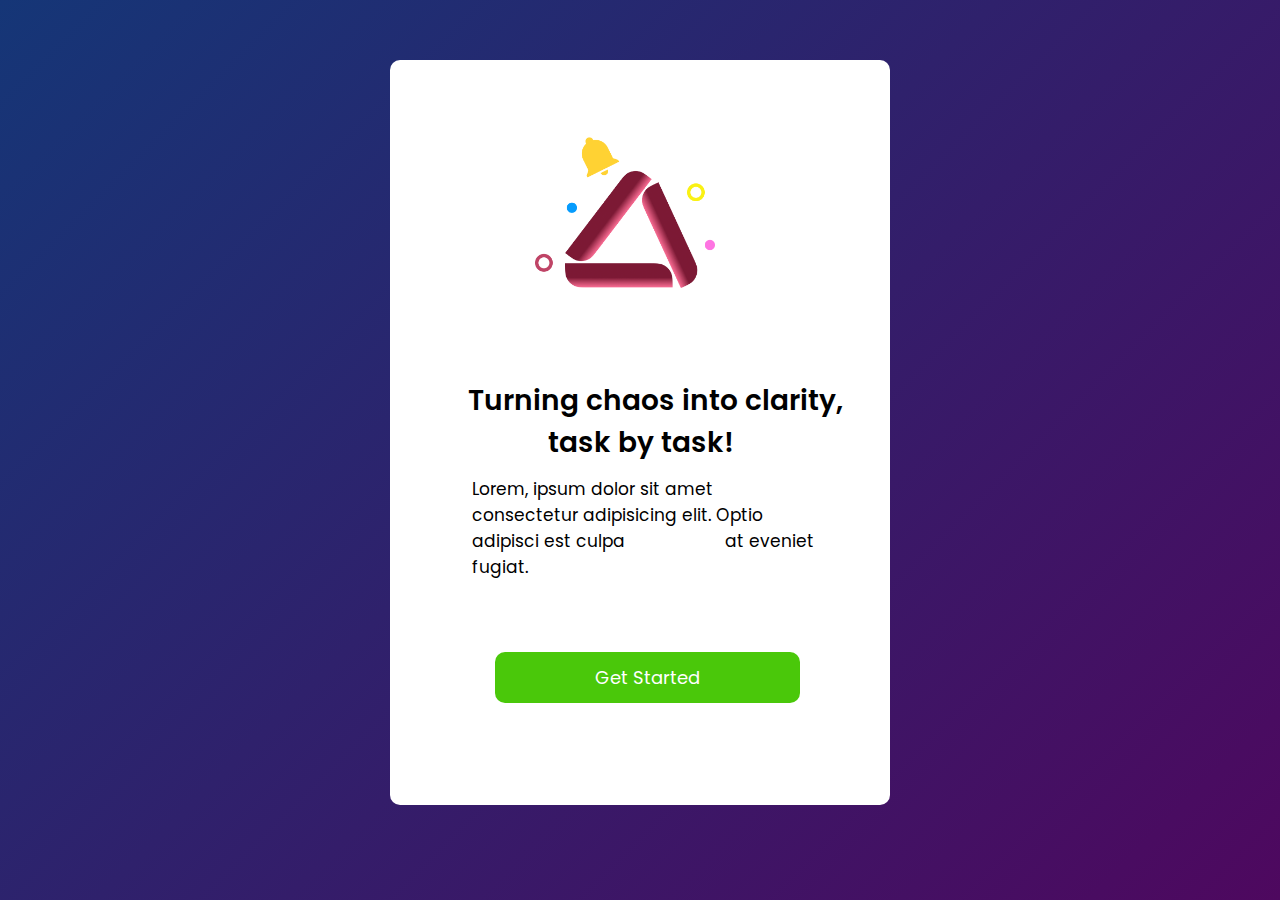
<file: welcome page/index.html>
<!DOCTYPE html>
<html lang="en">
<head>
    <meta charset="UTF-8">
    <meta name="viewport" content="width=device-width, initial-scale=1.0">
    <title>Triangle</title>
    <link rel="shortcut icon" href="logo.png" type="image/x-icon">
    <link rel="stylesheet" href="style.css">
</head>
<body>
    <div class="container">
        <div class="box">
            <img src="logo.png" alt="logo">

            <h2>Turning chaos into clarity, <span class="center2">task by task!</span></h2>
            <p>Lorem, ipsum dolor sit amet consectetur adipisicing elit. Optio adipisci est culpa <span class="center">at eveniet fugiat.</span></p>

            <button onclick="myFunction()">Get Started</button>
            <p></p>
        </div>
    </div>
    <script>
        function myFunction(){
            window.location.href="/todo-main2/index2.html";
        }
    </script>
</body>
</html>
</file>
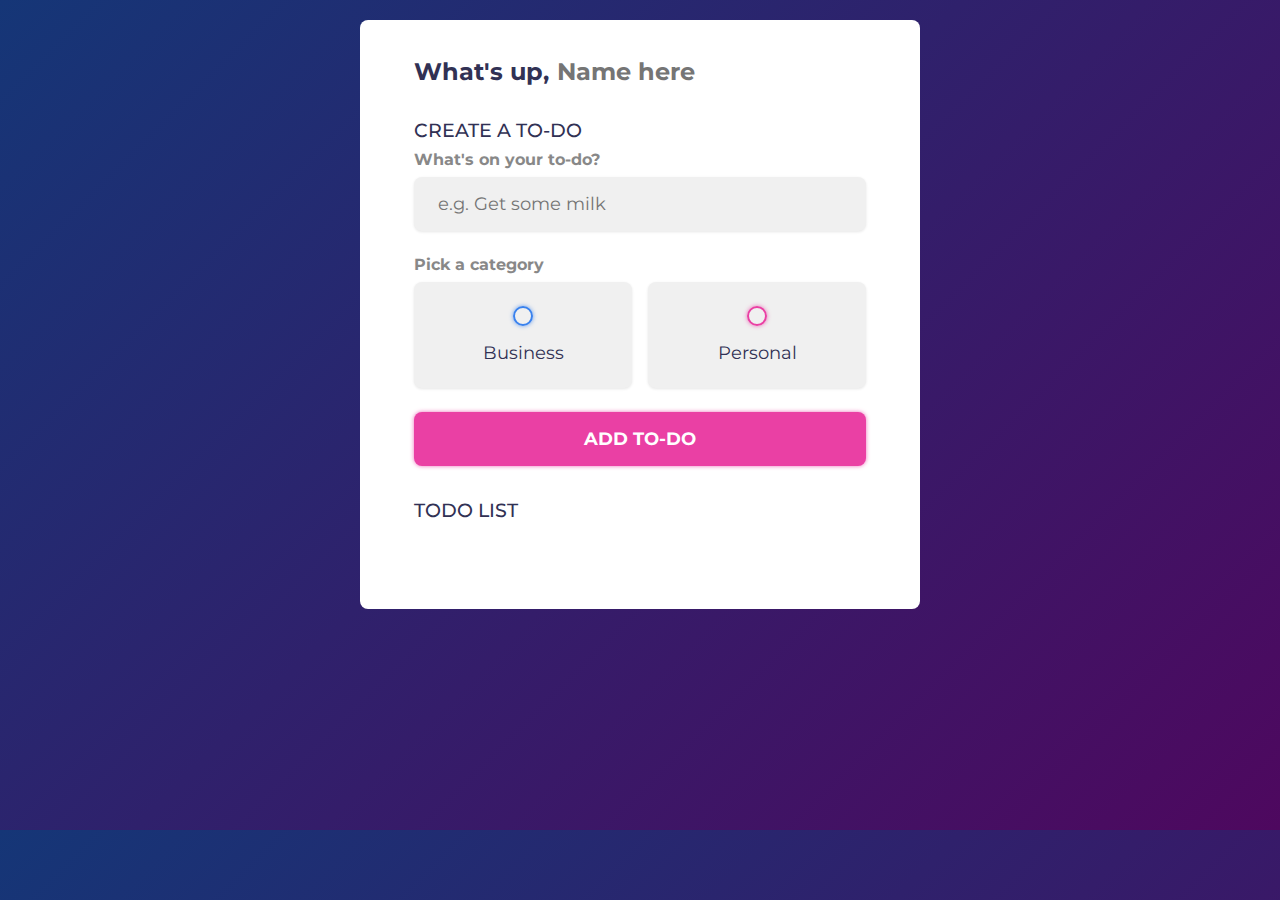
<file: todo-main2/index2.html>
<!DOCTYPE html>
<html lang="en">
<head>
	<meta charset="UTF-8" />
	<meta http-equiv="X-UA-Compatible" content="IE=edge" />
	<meta name="viewport" content="width=device-width, initial-scale=1.0" />
	<title>Todo List- Triangle</title>
	<!-- CSS Import -->
	<link rel="stylesheet" href="main.css" />
    <link rel="shortcut icon" href="logo.png" type="image/x-icon">
	<!-- End of CSS Import -->
	<!-- Fonts -->
	<link rel="preconnect" href="https://fonts.googleapis.com">
	<link rel="preconnect" href="https://fonts.gstatic.com" crossorigin>
	<link href="https://fonts.googleapis.com/css2?family=Fira+Sans:ital,wght@0,400;0,700;0,900;1,400&family=Montserrat:ital,wght@0,400;0,700;0,900;1,400&display=swap" rel="stylesheet">
	<!-- End of Fonts -->
</head>
<body>
	<!-- App Wrapper -->
	<main class="app">
		<!-- Greeting -->
		<section class="greeting">
			<h2 class="title">
				What's up, <input type="text" id="name" placeholder="Name here" />
			</h2>
		</section>
		<!-- End of Greeting -->
		
		<!-- New Todo -->
		<section class="create-todo">
			<h3>CREATE A TO-DO</h3>
			<form id="new-todo-form">
				<h4>What's on your to-do?</h4>
				<input 
					type="text" 
					placeholder="e.g. Get some milk"
					name="content"
					id="content" />
				
				<h4>Pick a category</h4>
				<div class="options">
					<label>
						<input type="radio" name="category" id="category1" value="business" /> 
						<span class="bubble business"></span>
						<div>Business</div>
					</label>
					<label>
						<input type="radio" name="category" id="category2" value="personal" />
						<span class="bubble personal"></span>
						<div>Personal</div>
					</label>
				</div>

				<input type="submit" value="Add to-do" />
			</form>
		</section>
		<!-- End of New Todo -->

		<!-- Todo List -->
		<section class="todo-list">
			<h3>TODO LIST</h3>
			<div class="list" id="todo-list"></div>
		</section>
		<!-- End of Todo List -->

	</main>
	<!-- End of App Wrapper -->

	<!-- JS Import -->
	<script src="main.js"></script>
	<!-- End of JS Import -->
</body>
</html>
</file>
<file: welcome page/style.css>
@import url('https://fonts.googleapis.com/css2?family=Poppins:ital,wght@0,100;0,200;0,300;0,400;0,500;0,600;0,700;0,800;0,900;1,100;1,200;1,300;1,400;1,500;1,600;1,700;1,800;1,900&display=swap');
*{
    margin: 0;
    padding: 0;
    font-family: 'Poppins', sans-serif;
    box-sizing: border-box;
}
.container{
    width: 100%;
    min-height: 100vh;
    background: linear-gradient(135deg, #153677, #4e085f);
    padding: 10px;
    
}
.box{
    width: 100%;
    max-width: 500px;
    background: #fff;
    margin: 50px auto 20px;
    padding: 40px 30px 55px;
    border-radius: 10px;
    
}
.box img{
    margin-top: 30px;
    width: 180px;
    margin-left: 115px;
}
.box h2{
    margin-top: 85px;
    margin-left: 48px;
    font-weight: 600;
    font-size: 28px;
    animation: slide_up 1s ease;
    
}
.box p{
    margin-top: 12px;
    max-width: 345px;
    margin-left: 52px;
    font-size: 17px;
    
    animation: slide_up 1.3s ease;
}
.box button{
    margin-top: 72px;
    margin-left: 75px;
    padding: 12px 100px;
    border-radius: 10px;
    border: none;
    background-color: #4ac80a;
    color: #fff;
    font-size: 18px;
    margin-bottom: 35px;
    cursor: pointer;
    animation: slide_up 1.5s ease;
    
}
.box .center{
    margin-left: 95px;
}
.box .center2{
    margin-left: 80px;
}

@keyframes slideShow {
    0%{
        transform: skewX(35deg) translateX(-900px);
    }
    /* 60%{
        transform: translateX(0px);
    }
    62%{
        transform: skewX(0deg) translateX(30px);
    }
    70%{
        transform: skew(-20deg);
    } */
    100%{
        transform: skew(0deg);
    }
}

@keyframes slide_up {
    0%{
        transform: translateY(250px);
    }
    100%{
        transform: translateY(0);
    }
}
</file>
<file: todo-main2/main.css>
/* Variables */
:root {
	--primary: #EA40A4;
	--business: #3a82ee;
	--personal: var(--primary);
	--light: #EEE;
	--grey: #888;
	--dark: #313154;
	--danger: #ff5b57;

	--shadow: 0 1px 3px rgba(0, 0, 0, 0.1);

	--business-glow: 0px 0px 4px rgba(58, 130, 238, 0.75);
	--personal-glow: 0px 0px 4px rgba(234, 64, 164, 0.75);
}
/* End of Variables */

/* Resets */
* {
	margin: 0;
	padding: 0;
	box-sizing: border-box;
	font-family: 'montserrat', sans-serif;
}
body{
    width: 100%;
    min-height: 90vh;
    
}
.app{
    margin: 20px auto 20px;
    padding: 5px 30px 55px;
    /* align-items: center; */
    width: 100%;
    /* min-height: 100vh; */
    max-width: 560px;
    background-color: #fff;
    color: var(--dark);
    border-radius: 8px;
}
input:not([type="radio"]):not([type="checkbox"]), button {
	appearance: none;
	border: none;
	outline: none;
	background: none;
	cursor: initial;
}
/* End of Resets */

body {
    background: linear-gradient(135deg, #153677, #4e085f);
}

section {
	margin-top: 2rem;
	margin-bottom: 2rem;
	padding-left: 1.5rem;
	padding-right: 1.5rem;
}

h3 {
	color: var(--dark);
	font-size: 1.2rem;
	font-weight: 500;
	margin-bottom: 0.5rem;
}

h4 {
	color: var(--grey);
	font-size: 1rem;
	font-weight: 700;
	margin-bottom: 0.5rem;
}

.greeting .title {
	display: flex;
}

.greeting .title input {
	margin-left: 0.5rem;
	flex: 1 1 0%;
	min-width: 0;
}

.greeting .title, 
.greeting .title input {
	color: var(--dark);
	font-size: 1.5rem;
	font-weight: 700;
}

.create-todo input[type="text"] {
	display: block;
	width: 100%;
	font-size: 1.125rem;
	padding: 1rem 1.5rem;
	color: var(--dark);
	background-color: #f0f0f0;
	border-radius: 0.5rem;
	box-shadow: var(--shadow);
	margin-bottom: 1.5rem;
}

.create-todo .options {
	display: grid;
	grid-template-columns: repeat(2, 1fr);
	grid-gap: 1rem;
	margin-bottom: 1.5rem;
}

.create-todo .options label {
	display: flex;
	flex-direction: column;
	align-items: center;
	justify-content: center;
	background-color: #f0f0f0;
	padding: 1.5rem;
	box-shadow: var(--shadow);
	border-radius: 0.5rem;
	cursor: pointer;
}

input[type="radio"],
input[type="checkbox"] {
	display: none;
}

.bubble {
	display: flex;
	align-items: center;
	justify-content: center;
	width: 20px;
	height: 20px;
	border-radius: 999px;
	border: 2px solid var(--business);
	box-shadow: var(--business-glow);
}

.bubble.personal {
	border-color: var(--personal);
	box-shadow: var(--personal-glow);
}

.bubble::after {
	content: '';
	display: block;
	opacity: 0;
	width: 0px;
	height: 0px;
	background-color: var(--business);
	box-shadow: var(--business-glow);
	border-radius: 999px;
	transition: 0.2s ease-in-out;
}

.bubble.personal::after {
	background-color: var(--personal);
	box-shadow: var(--personal-glow);
}

input:checked ~ .bubble::after {
	width: 10px;
	height: 10px;
	opacity: 1;
}

.create-todo .options label div {
	color: var(--dark);
	font-size: 1.125rem;
	margin-top: 1rem;
}

.create-todo input[type="submit"] {
	display: block;
	width: 100%;
	font-size: 1.125rem;
	padding: 1rem 1.5rem;
	color: #FFF;
	font-weight: 700;
	text-transform: uppercase;
	background-color: var(--primary);
	box-shadow: var(--personal-glow);
	border-radius: 0.5rem;
	cursor: pointer;
	transition: 0.2s ease-out;
}

.create-todo input[type="submit"]:hover {
	opacity: 0.75;
}

.todo-list .list {
	margin: 1rem 0;
}

.todo-list .todo-item {
	display: flex;
	align-items: center;
	background-color: #f0f0f0;
	padding: 1rem;
	border-radius: 0.5rem;
	box-shadow: var(--shadow);
	margin-bottom: 1rem;
}

.todo-item label {
	display: block;
	margin-right: 1rem;
	cursor: pointer;
}

.todo-item .todo-content {
	flex: 1 1 0%;
}

.todo-item .todo-content input {
	color: var(--dark);
	font-size: 1.125rem;
}

.todo-item .actions {
	display: flex;
	align-items: center;
}

.todo-item .actions button {
	display: block;
	padding: 0.5rem;
	border-radius: 0.25rem;
	color: #FFF;
	cursor: pointer;
	transition: 0.2s ease-in-out;
}

.todo-item .actions button:hover {
	opacity: 0.75;
}

.todo-item .actions .edit {
	margin-right: 0.5rem;
	background-color: var(--primary);
}

.todo-item .actions .delete {
	background-color: var(--danger);
}

.todo-item.done .todo-content input {
	text-decoration: line-through;
	color: var(--grey);
}
</file>
